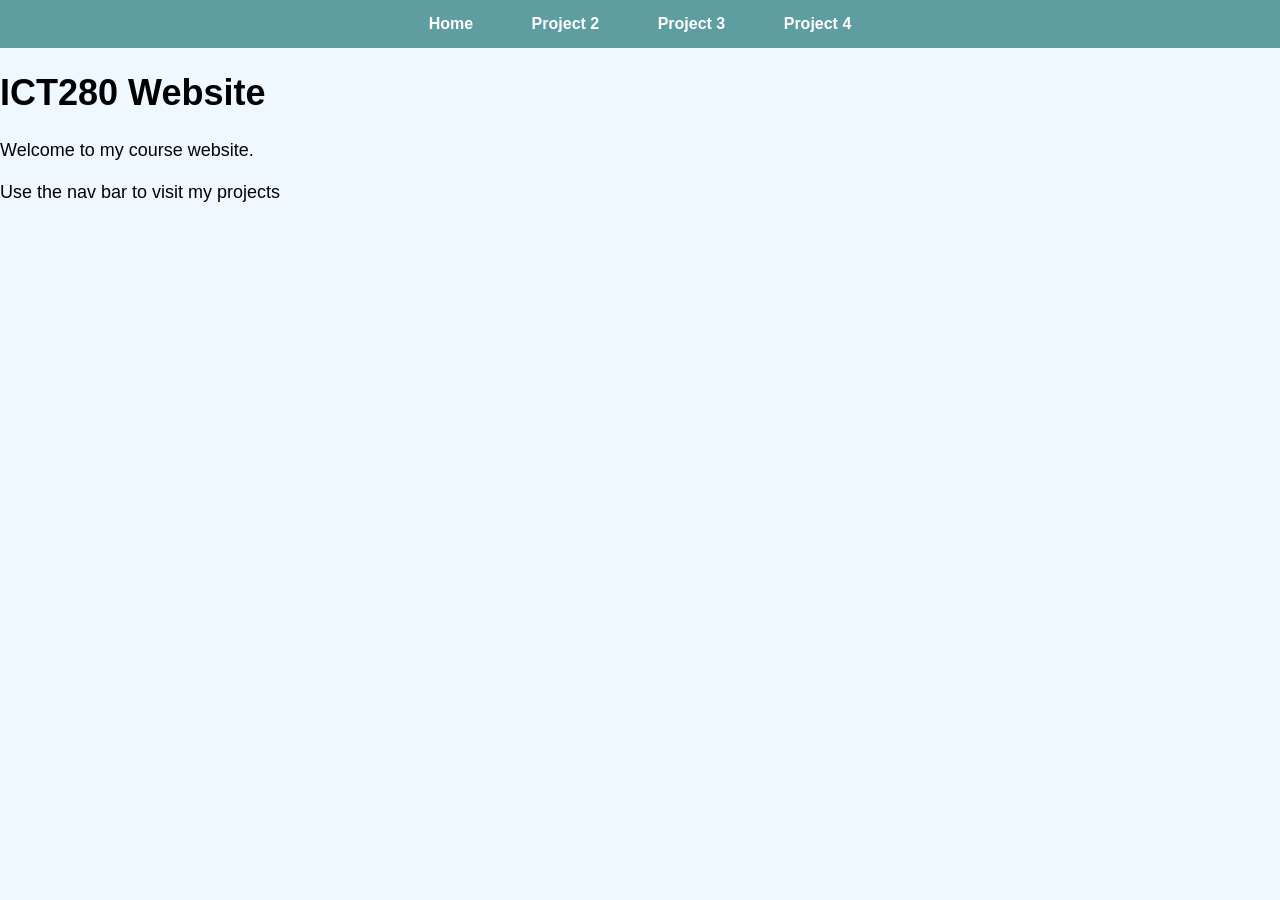
<file: index.html>
<!DOCTYPE html>
<html>
<head>
    <meta charset="UTF-8">
    <meta name="viewport" content="width=device-width, initial-scale=1.0">
    <title>ICT280 Home</title>
    <link rel="stylesheet" href="css/styles.css">
</head>

<body>

<nav>
    <a href="index.html">Home</a>
    <a href="html/project2.html">Project 2</a>
    <a href="html/project3.html">Project 3</a>
    <a href="project4/project4.html">Project 4</a>
</nav>

<h1>ICT280 Website</h1>
<p>Welcome to my course website.</p>
<p>Use the nav bar to visit my projects</p>


</body>
</html>
</file>
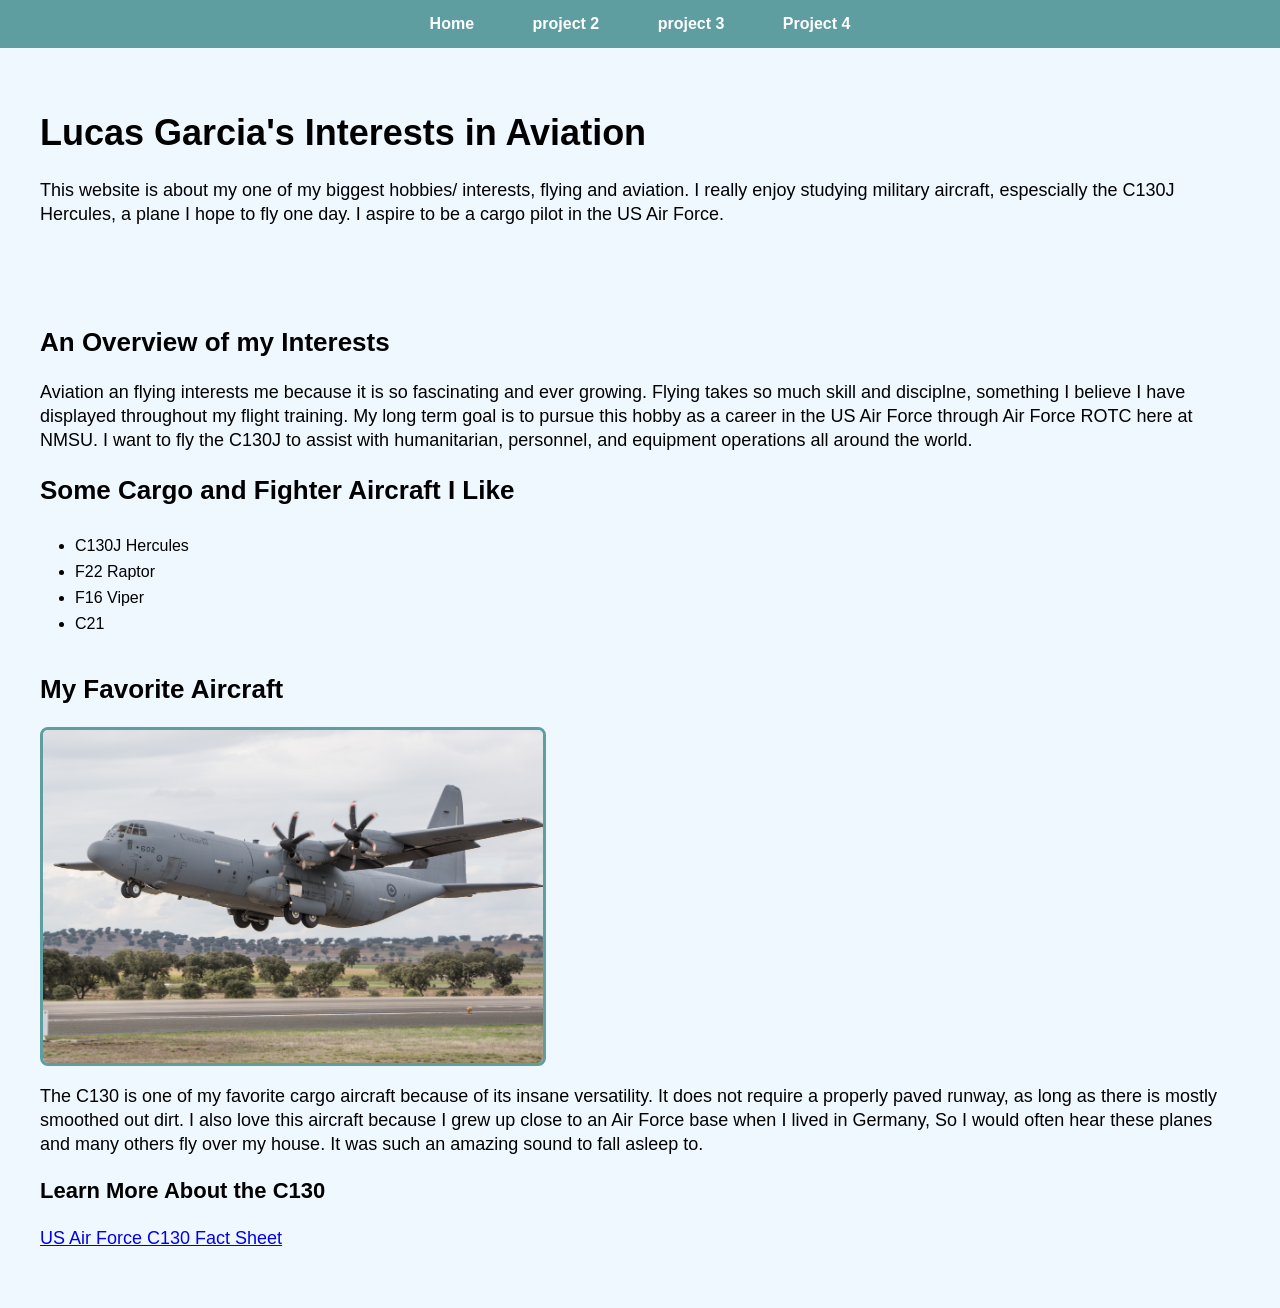
<file: html/project3.html>
<!DOCTYPE html>
<html lang="en">
<head>
    <meta charset="UTF-8">
    <meta name="viewport" content="width=device-width, initial-scale=1.0">
    <title>Lucas Garcia - My Personal Portfolio</title>
    <link rel="stylesheet" href="../css/styles.css">
</head>
<body>
    <nav>
        <a href="../index.html">Home</a>
        <a href="project2.html">project 2</a>
        <a href="project3.html">project 3</a>
        <a href="../project4/project4.html">Project 4</a>
    </nav>

    <header>
        <h1>Lucas Garcia's Interests in Aviation</h1>
        <p>
            This website is about my one of my biggest hobbies/ interests, flying and aviation. 
            I really enjoy studying military aircraft, espescially the C130J Hercules, a plane
            I hope to fly one day. I aspire to be a cargo pilot in the US Air Force.
        </p>
    </header>

    <main>
        <section>
            <h2>An Overview of my Interests</h2>
            <p>
                Aviation an flying interests me because it is so fascinating and ever growing.
                Flying takes so much skill and disciplne, something I believe I have displayed throughout my flight training.
                My long term goal is to pursue this hobby as a career in the US Air Force through Air Force ROTC here at NMSU.
                I want to fly the C130J to assist with humanitarian, personnel, and equipment operations all around the world.
            </p>
        </section>

        <section>
            <h2>Some Cargo and Fighter Aircraft I Like</h2>
            <ul>
                <li>C130J Hercules</li>
                <li>F22 Raptor</li>
                <li>F16 Viper</li>
                <li>C21</li>
            </ul>
        </section>

        <section>
            <h2>My Favorite Aircraft</h2>
            <img src="../images/C130.jpg" alt="C130 cargo aircraft" width="500">
            <p>
                The C130 is one of my favorite cargo aircraft because of its insane versatility.
                It does not require a properly paved runway, as long as there is mostly smoothed out dirt.
                I also love this aircraft because I grew up close to an Air Force base when I lived in Germany,
                So I would often hear these planes and many others fly over my house. It was such an amazing sound to
                fall asleep to.
            </p>
        </section>

        <section>
            <h3>Learn More About the C130</h3>
            <p>
                <a href="https://www.af.mil/About-Us/Fact-Sheets/Display/Article/1555054/c-130-hercules/" target="_blank">US Air Force C130 Fact Sheet</a>
            </p>
        </section>
    </main>
</body>
</html>
</file>
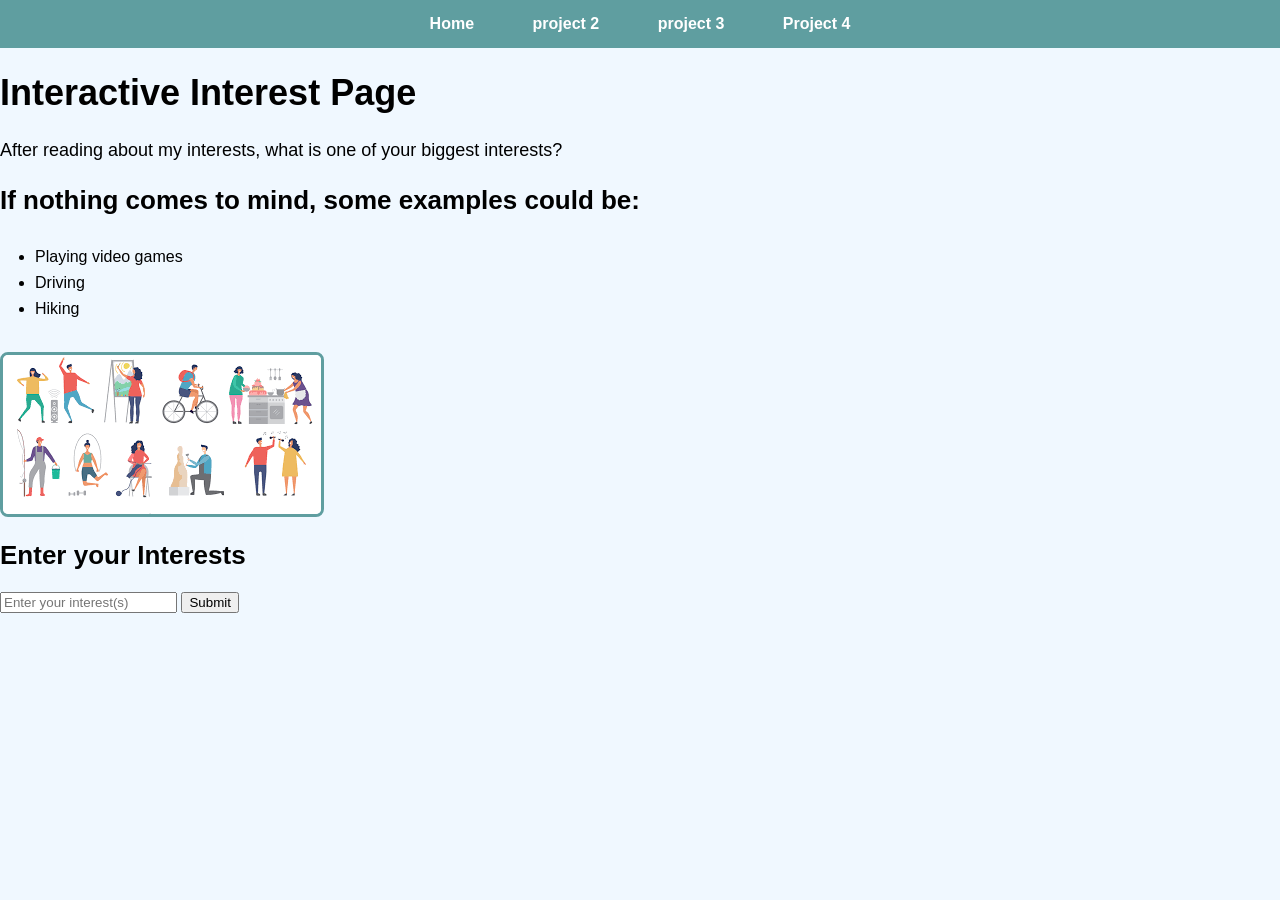
<file: project4/project4.html>
<!DOCTYPE html>
<html lang="en">
<head>
    <meta charset="UTF-8">
    <meta name="viewport" content="width=device-width, initial-scale=1.0">
    <title>Lucas Garcia - What are your interests?</title>
    <link rel="stylesheet" href="../css/styles.css">
</head>

<body>

    <nav>
        <a href="../index.html">Home</a>
        <a href="../html/project2.html">project 2</a>
        <a href="../html/project3.html">project 3</a>
        <a href="../project4/project4.html">Project 4</a>
    </nav>

<h1>Interactive Interest Page</h1>
<p>After reading about my interests, what is one of your biggest interests?</p>

<h2>If nothing comes to mind, some examples could be:</h2>
<ul>
    <li>Playing video games</li>
    <li>Driving</li>
    <li>Hiking</li>
</ul>

<img src="../images/hobbies.png" alt="Different interests picture">

<h2>Enter your Interests</h2>

<form id="userForm">
    <input type="text" id="nameInput" placeholder="Enter your interest(s)" required>
    <button type="submit">Submit</button>
</form>

<p id="outputMessage"></p>

<script src="../javascript/script.js"></script>

</body>
</html>
</file>
<file: css/styles.css>
body {
    background-color: aliceblue;
    font-family: Arial, Helvetica, sans-serif;
    color: black;
    margin: 0;
    padding: 0;
}

nav {
    background-color: cadetblue;
    padding: 15px;
    text-align: center;
}

nav a {
    color: white;
    text-decoration: none;
    margin: 0 15px;
    font-weight: bold;
    padding: 8px 12px;
}

nav a:hover {
    background-color: azure;
    border-radius: 5px;
}

header, main {
    padding: 20px;
    margin: 20px;
}

h1 {
    color: black;
    font-size: 36px;
}

h2 {
    color: black;
    font-size: 26px;
    margin-top: 23px;
}

h3 {
    color: black;
    font-size: 22px;
}

p {
    font-size: 18px;
    line-height: 24px;
}

ul, ol {
    margin-left: 25px;
    padding: 10px;
}

li {
    margin-bottom: 8px;
}

img {
    display: block;
    margin-top: 15px;
    margin-bottom: 15px;
    border: 3px solid cadetblue;
    border-radius: 8px;
    max-width: 100%;
}

@media (max-width: 600px) {
    body {
        padding: 10px;
    }

    nav a {
        display: block;
        margin: 10px 0;
    }

    img {
        width: 100%;
    }
}
</file>
